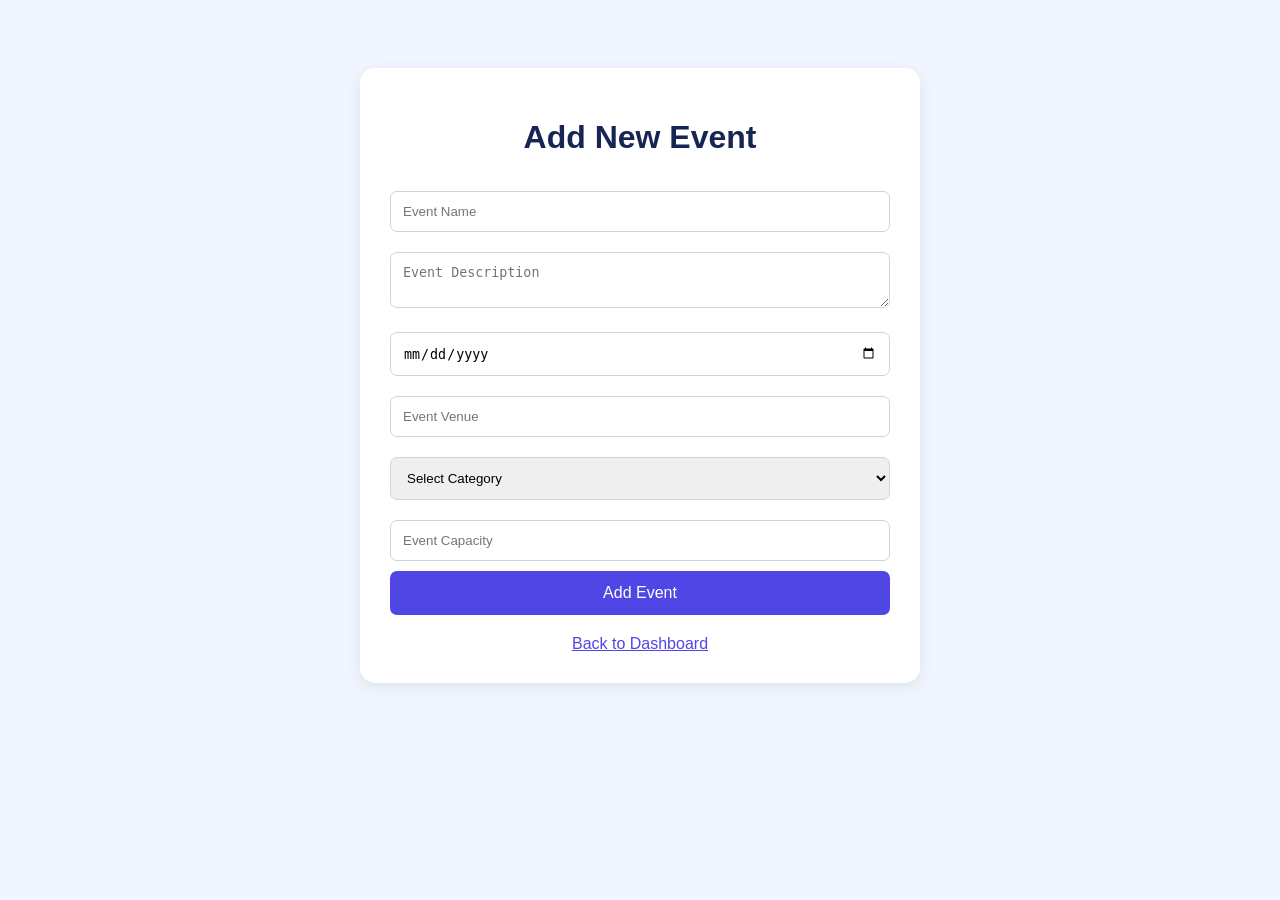
<file: templates/add_event.html>
<!DOCTYPE html>
<html>
<head>
    <title>Add New Event - CampusConnect</title>
    <style>
        body {
            font-family: Arial, sans-serif;
            background: #f1f5ff;
            color: #172554;
            padding: 30px;
        }

        .event-form {
            max-width: 500px;
            margin: 30px auto;
            background: white;
            padding: 30px;
            border-radius: 15px;
            box-shadow: 0 4px 15px rgba(0,0,0,0.08);
        }

        h1 {
            text-align: center;
            margin-bottom: 25px;
        }

        input, textarea, select {
            width: 100%;
            padding: 12px;
            margin: 10px 0;
            border: 1px solid #cbd5e1;
            border-radius: 7px;
            box-sizing: border-box;
        }

        button {
            width: 100%;
            padding: 13px;
            background: #4f46e5;
            color: white;
            border: none;
            border-radius: 7px;
            cursor: pointer;
            font-size: 16px;
        }

        a {
            display: block;
            text-align: center;
            margin-top: 20px;
            color: #4f46e5;
        }
    </style>
</head>

<body>

    <div class="event-form">
        <h1>Add New Event</h1>

        <form action="/add-event" method="POST">

            <input type="text" name="event_name"
                   placeholder="Event Name" required>

            <textarea name="description"
                      placeholder="Event Description"
                      required></textarea>

            <input type="date" name="event_date" required>

            <input type="text" name="venue"
                   placeholder="Event Venue" required>

            <select name="category" required>
                <option value="">Select Category</option>
                <option value="Technical">Technical</option>
                <option value="Cultural">Cultural</option>
                <option value="Sports">Sports</option>
                <option value="Other">Other</option>
            </select>

            <input type="number" name="capacity"
                   placeholder="Event Capacity"
                   min="1" required>

            <button type="submit">Add Event</button>

        </form>

        <a href="/admin">Back to Dashboard</a>
    </div>

</body>
</html>
</file>
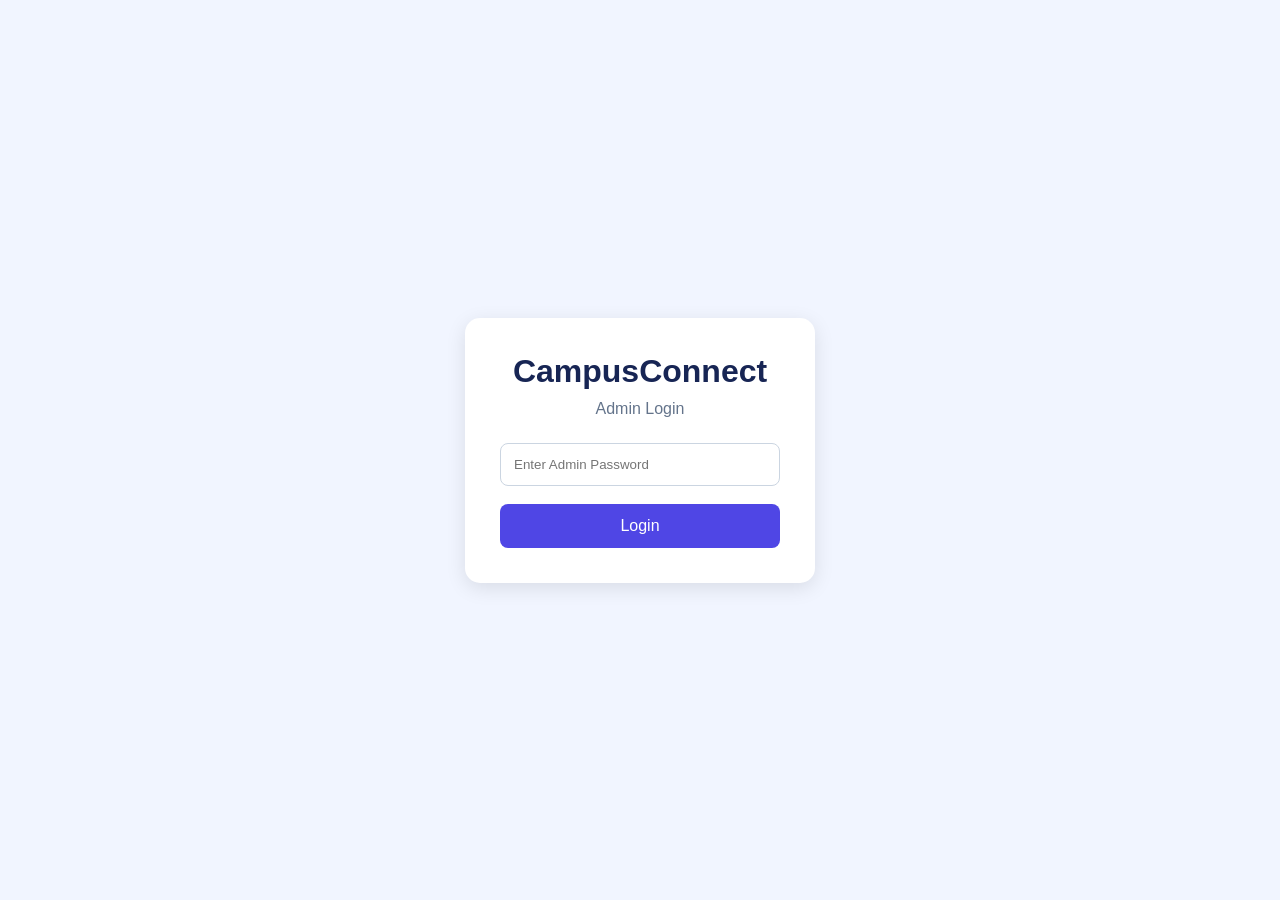
<file: templates/login.html>
<!DOCTYPE html>
<html>
<head>
    <title>CampusConnect Admin Login</title>
    <style>
        * {
            margin: 0;
            padding: 0;
            box-sizing: border-box;
        }

        body {
            font-family: Arial, sans-serif;
            background: #f1f5ff;
            min-height: 100vh;
            display: flex;
            justify-content: center;
            align-items: center;
        }

        .login-box {
            background: white;
            width: 350px;
            padding: 35px;
            border-radius: 15px;
            text-align: center;
            box-shadow: 0 5px 20px rgba(0,0,0,0.1);
        }

        h1 {
            color: #172554;
            margin-bottom: 10px;
        }

        p {
            color: #64748b;
            margin-bottom: 25px;
        }

        input {
            width: 100%;
            padding: 13px;
            margin-bottom: 18px;
            border: 1px solid #cbd5e1;
            border-radius: 8px;
        }

        button {
            width: 100%;
            padding: 13px;
            background: #4f46e5;
            color: white;
            border: none;
            border-radius: 8px;
            cursor: pointer;
            font-size: 16px;
        }

        button:hover {
            background: #3730a3;
        }
    </style>
</head>

<body>

    <div class="login-box">
        <h1>CampusConnect</h1>
        <p>Admin Login</p>

        <form action="/login" method="POST">
            <input
                type="password"
                name="password"
                placeholder="Enter Admin Password"
                required
            >

            <button type="submit">Login</button>
        </form>
    </div>

</body>
</html>
</file>
